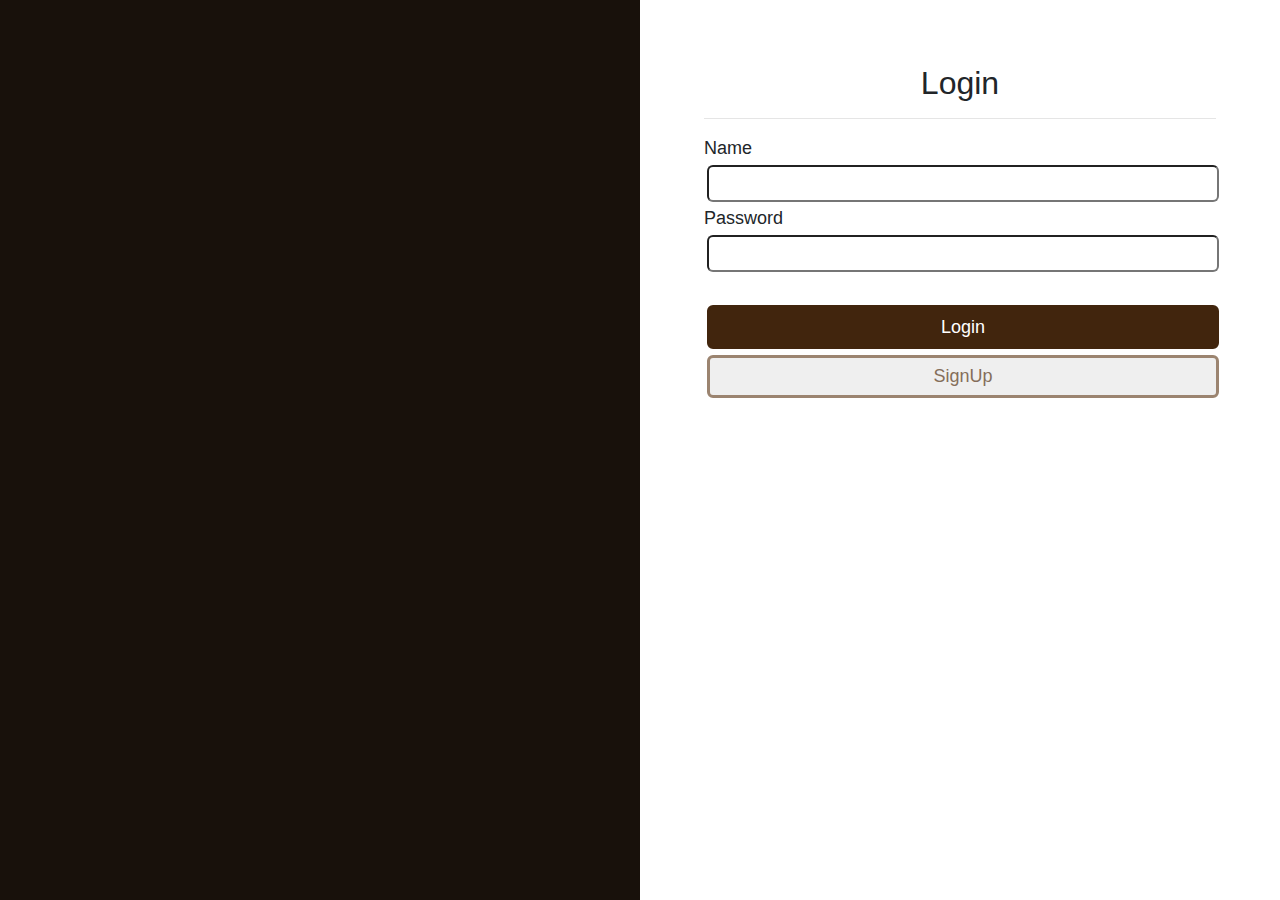
<file: view/index.html>
<!DOCTYPE html>
<html lang="en">
<head>
    <meta charset="UTF-8">
    <meta http-equiv="X-UA-Compatible" content="IE=edge">
    <meta name="viewport" content="width=device-width, initial-scale=1.0">
    <link rel="stylesheet" href="https://cdn.jsdelivr.net/npm/bootstrap@4.6.2/dist/css/bootstrap.min.css">
    <link rel="stylesheet" href="css/login.css">
    <title>Index</title>
</head>
<body>
    <!-- <p id="p"></p> -->
    <div class="row">
        <div class="col-6 divBlan"></div>
        <div class="col-6 divLog">
            <form  action="../api/controls.php?ac=0" method="post">
                <center>
                <h2>Login</h2> <hr>
                </center>
                Name
                <input type="text" name="username">
                Password
                <input type="password" name="password"><br><br>
                <button class="yes" type="submit">Login</button>
            </form>
            <a href="SignUp.html"><button class="no">SignUp</button></a>       
        </div>
    </div>
</body>
</html>
</file>
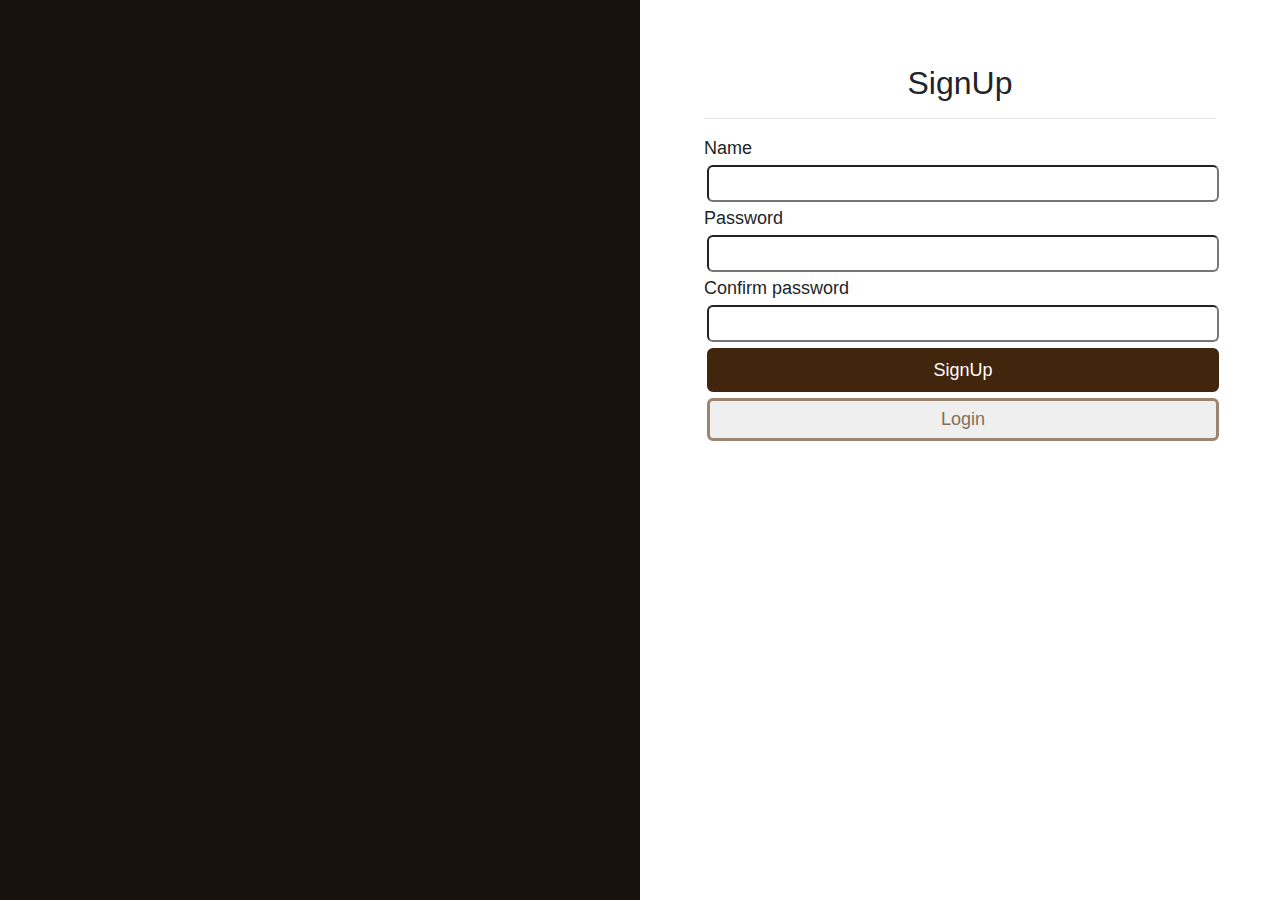
<file: view/SignUp.html>
<!DOCTYPE html>
<html lang="en">
<head>
    <meta charset="UTF-8">
    <meta http-equiv="X-UA-Compatible" content="IE=edge">
    <meta name="viewport" content="width=device-width, initial-scale=1.0">
    <link rel="stylesheet" href="https://cdn.jsdelivr.net/npm/bootstrap@4.6.2/dist/css/bootstrap.min.css">
    <link rel="stylesheet" href="css/login.css">
    <title>SignUp</title>
</head>
<body>
    <div class="row">
        <div class="col-6 divBlan"></div>
        <div class="col-6 divLog">
            <form action="../api/controls.php?ac=1" method="post">
                <center>
                    <h2>SignUp</h2><hr>
                </center>
                Name
                <input type="text" name="username">
                Password
                <input type="password" name="password">
                Confirm password
                <input type="password" name="confirm">
                <button class="yes" type="submit">SignUp</button>
            </form>
            <a href="index.html"><button class="no">Login</button></a>
        </div>
    </div>
</body>
</html>
</file>
<file: view/css/login.css>
body{
    margin-top: 0px;
    font-size: 18px;
    background: #18110b;
}
.row{
    margin: auto;
    width: 100%;
}
.divBlan{
    background-image: url('https://images.unsplash.com/photo-1527678357412-ef45dfbd9ecc?ixlib=rb-4.0.3&ixid=MnwxMjA3fDB8MHxwaG90by1wYWdlfHx8fGVufDB8fHx8&auto=format&fit=crop&w=387&q=80');
    background-repeat: no-repeat;
    background-size: 100% auto;
    display: inline-block;
    float: left;
}
.divLog{
    background-color: #fff;
    padding: 5%;
    height: 100vh;
}
input{
    padding: 3px;
    margin: 3px;
    border-radius: 6px;
    width: 100%;
}
button{
    padding: 1%;
    margin: 3px;
    border-radius: 6px;
    width: 100%;
    font-size: 20px;
}
.yes{
    background: #41250d;
    color: #fff;
    font-size: 18px;
    border: solid #41250d;
}
.yes:hover{
    background: #fff;
    color: #41250d;
}
.no{
    font-size: 18px;
    border: solid #9b8470;
    color: #856e5a;
}
.no:hover{
    background: #856e5a;
    color: #fff;
}
a{
    text-decoration: none;
}
a:hover{
    text-decoration: none;
}
</file>
